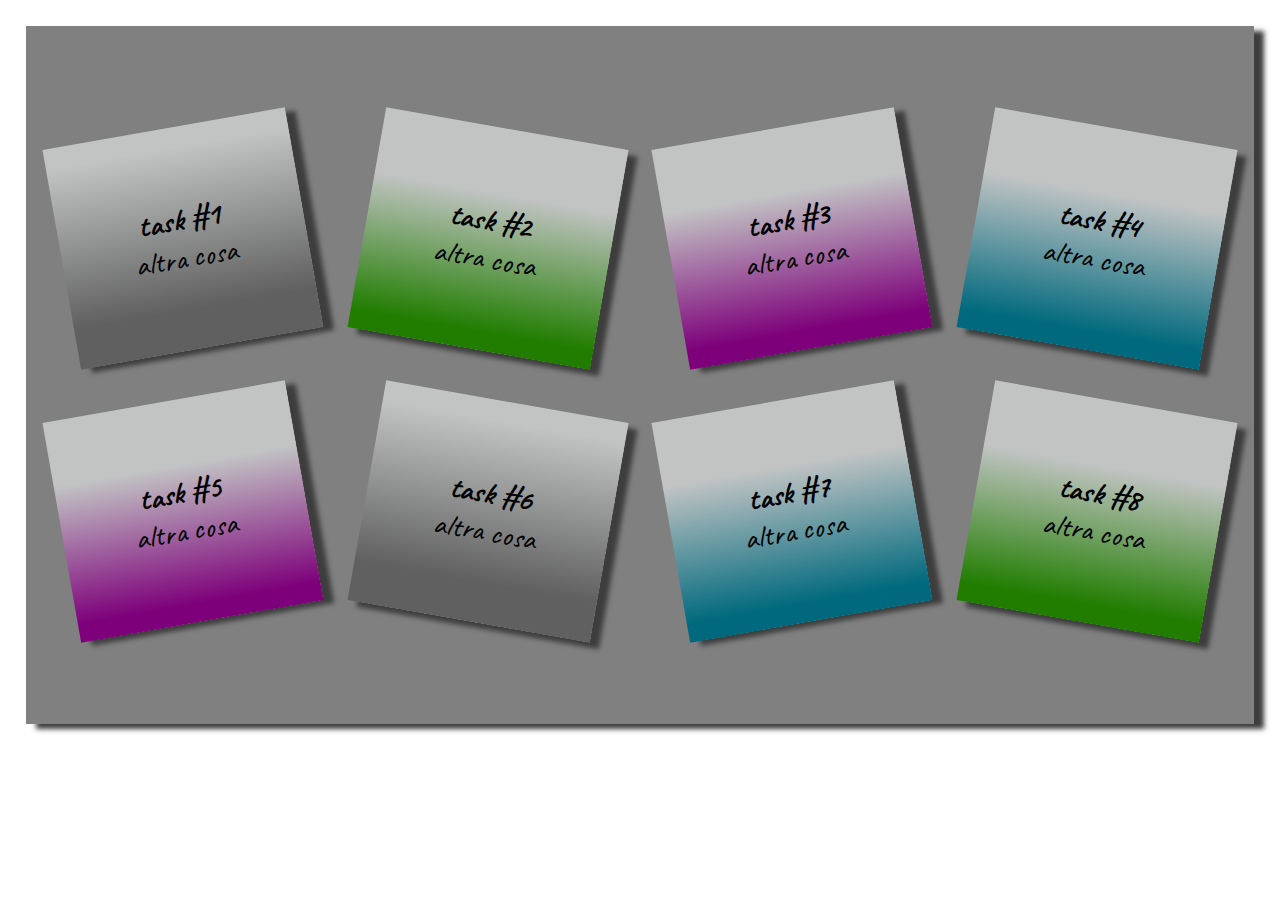
<file: index.html>
<!DOCTYPE html>
<html lang="en">
<head>
    <meta charset="UTF-8">
    <meta name="viewport" content="width=device-width, initial-scale=1.0">
    <link rel="stylesheet" href="/assets/style.css">
    <title>Document</title>
</head>
<body>
    <div id="lavagnaGrigia">
        <div id="strano" class="postIt"><p>task #1</p><p>altra cosa</p></div>
        <div class="postIt"><p>task #2</p><p>altra cosa</p></div>
        <div class="postIt"><p>task #3</p><p>altra cosa</p></div>
        <div class="postIt"><p>task #4</p><p>altra cosa</p></div>
        <div class="postIt"><p>task #5</p><p>altra cosa</p></div>
        <div class="postIt"><p>task #6</p><p>altra cosa</p></div>
        <div class="postIt"><p>task #7</p><p>altra cosa</p></div>
        <div class="postIt"><p>task #8</p><p>altra cosa</p></div>
    </div>
</body>
</html>
</file>
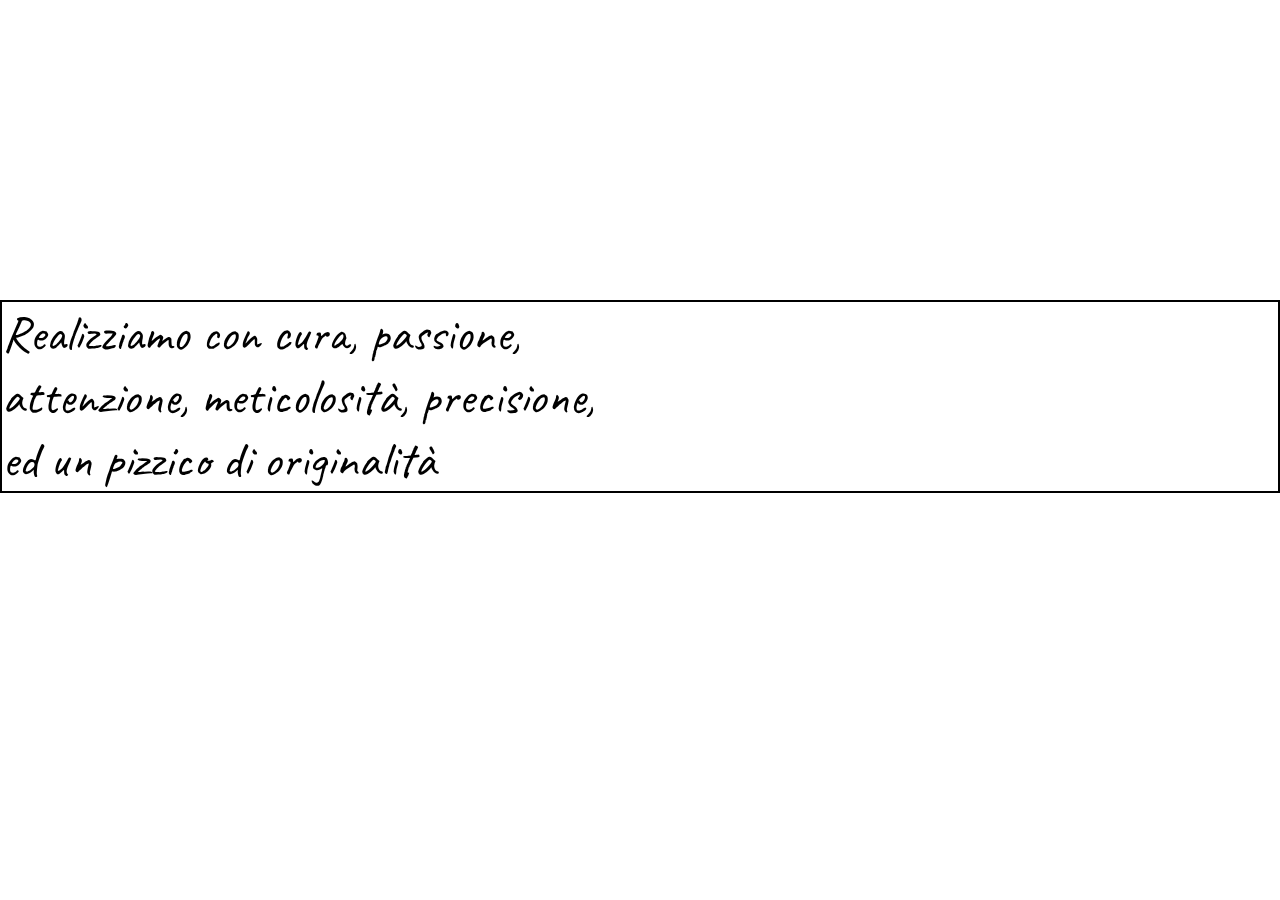
<file: animazione.html>
<!DOCTYPE html>
<html lang="en">
<head>
    <meta charset="UTF-8">
    <meta name="viewport" content="width=device-width, initial-scale=1.0">
    <link rel="stylesheet" href="/assets/style2.css">
    <title>Document</title>
</head>
<body>
    <div id="contenitore">
        <div>
            <p>Realizziamo con cura, passione,<br> attenzione, meticolosità, precisione, <br>ed un pizzico di originalità <span id="primo">Single Page App</span> <span id="secondo">Interface Web</span> <span id="terzo">App Native</span></p>
        </div>
    </div>
</body>
</html>
</file>
<file: assets/style.css>
@import url('https://fonts.googleapis.com/css2?family=Caveat:wght@400;700&display=swap');

*{
    margin: 0;
    padding: 0;
    box-sizing: border-box;
}

body{
    font-family: 'Caveat', cursive;
}

#lavagnaGrigia{
    background-color: grey;
    display: flex;
    justify-content: space-evenly;
    flex-wrap: wrap;
    text-align: center;
}

div{
    padding: 6% 0;
    margin: 2%;
    flex-basis: 20%;
    font-size: 30px;
    box-shadow: 10px 5px 5px rgb(61, 61, 61);
}

div p:first-of-type{
    font-weight: bold;
}

.postIt{
    display: flex;
    justify-content: center;
    align-items: center;
    flex-direction: column;
}


#strano{
    transform: rotate(-10deg);
    background: rgb(194,196,196);
background: linear-gradient(180deg, rgba(194,196,196,1) 9%, rgba(96,96,96,1) 82%);
}

div:nth-child(2){
    background: rgb(194,196,196);
background: linear-gradient(180deg, rgba(194,196,196,1) 29%, rgba(32,125,0,1) 92%);
    transform: rotate(10deg);
}

div:nth-child(3){
    background: rgb(194,196,196);
background: linear-gradient(180deg, rgba(194,196,196,1) 29%, rgba(125,0,122,1) 92%);
    transform: rotate(-10deg);
}

div:nth-child(4){
    background: rgb(194,196,196);
background: linear-gradient(180deg, rgba(194,196,196,1) 29%, rgba(0,105,125,1) 92%);
    transform: rotate(10deg);
}

div:nth-child(5){
    background: rgb(194,196,196);
background: linear-gradient(180deg, rgba(194,196,196,1) 29%, rgba(125,0,122,1) 92%);
    transform: rotate(-10deg);
}

div:nth-child(6){
    background: rgb(194,196,196);
background: linear-gradient(180deg, rgba(194,196,196,1) 9%, rgba(96,96,96,1) 82%);
    transform: rotate(10deg);
}

div:nth-child(7){
    background: rgb(194,196,196);
background: linear-gradient(180deg, rgba(194,196,196,1) 29%, rgba(0,105,125,1) 92%);
    transform: rotate(-10deg);
}

div:nth-child(8){
    background: rgb(194,196,196);
background: linear-gradient(180deg, rgba(194,196,196,1) 29%, rgba(32,125,0,1) 92%);
    transform: rotate(10deg);
}

#lavagnaGrigia div:hover{
    transform: rotate(0deg);
    transform: scale(1.5,1.5);
    z-index: 1;
    transition-duration: 2s;
}
</file>
<file: assets/style2.css>
@import url('https://fonts.googleapis.com/css2?family=Caveat:wght@400;700&display=swap');

*{
    margin: 0;
    padding: 0;
    box-sizing: border-box;
    
}

#contenitore{
    border: 2px solid black;
    font-family: 'Caveat', cursive;
    font-size: 50px;
    margin-top: 300px;
}



/*@keyframes discesa{
    from {top:-100px}
    3%{opacity: 0.2;}
    6%{opacity: 0.3;}
    9%{opacity: 0.4;}
    12%{opacity: 0.5;}
    15%{opacity: 0.6;}
    18%{opacity: 0.7;}
    21%{opacity: 0.8;}
    24%{opacity: 0.9;}
    27%{opacity: 1;}
    30%{top: 430px;}
    31%{top: 430px;}
    32%{top: 430px;
    opacity: 0;}
    33%{top: 430px;
    opacity: 0;}
    50%{opacity: 0;}
    70%{opacity: 0;}
    90%{opacity: 0;}
    to{top: 430px;
    opacity: 0;}
}*/

@keyframes discesa{
    from {top:-100px}
    3%{opacity: 0.1;}
    6%{opacity: 0.1;}
    9%{opacity: 0.2;}
    12%{opacity: 0.2;}
    15%{opacity: 0.3;}
    18%{opacity: 0.3;}
    21%{opacity: 0.4;}
    24%{opacity: 0.4;}
    27%{opacity: 0.5;}
    30%{opacity: 0.5;}
    30%{opacity: 0.6;}
    30%{opacity: 0.6;}
    30%{opacity: 0.7;}
    30%{opacity: 0.8;}
    30%{opacity: 0.8;}
    30%{opacity: 1;}
    30%{opacity: 1;}
    33%{top: 430px;}
    36%{top: 430px;}
    39%{top: 430px;}
    42%{top: 430px;}
    45%{top: 430px;}
    48%{top: 430px;}
    51%{top: 430px;}
    53%{top: 430px;}
    60%{top: 430px;
    opacity: 0;}
    65%{top: 430px;
    opacity: 0;}
    67%{top: 430px;
    opacity: 0;}
    75%{top: 430px;
    opacity: 0;}
    to{top: 430px;
    opacity: 0;}
}


#primo {
    position: absolute;
    top: -100px;
    margin-left: 10px;
    animation-name: discesa;
    animation-duration: 9s;
    animation-iteration-count: infinite;
    animation-timing-function: linear;
    color: rgb(100, 100, 255);
}


#secondo{
    position: absolute;
    top: -100px;
    margin-left: 10px;
    animation-name: discesa;
    animation-duration: 9s;
    animation-delay: 3s;
    animation-iteration-count: infinite;
    animation-timing-function: linear;
    color: rgb(100, 100, 255);
}

#terzo{
    position: absolute;
    top: -100px;
    margin-left: 10px;
    animation-name: discesa;
    animation-duration: 9s;
    animation-delay: 6s;
    animation-iteration-count: infinite;
    animation-timing-function: linear;
    color: rgb(100, 100, 255);
}
</file>
